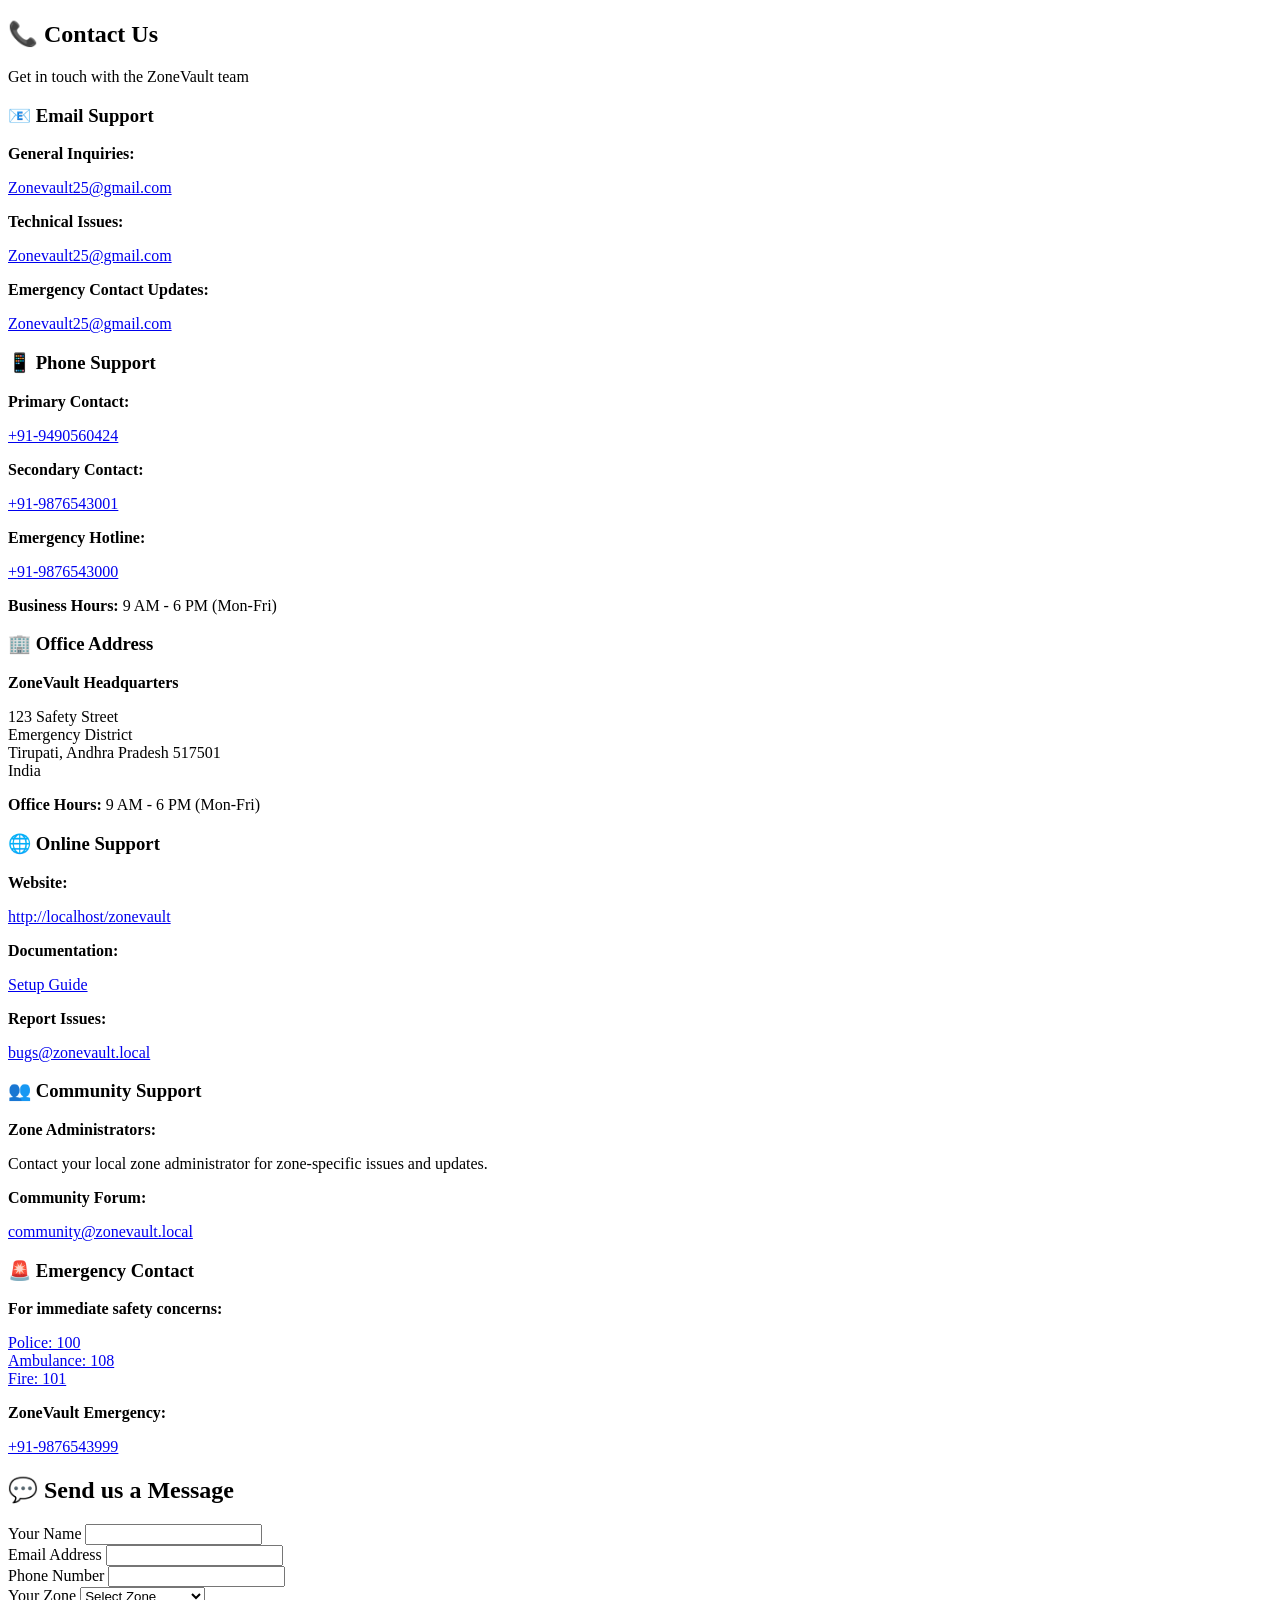
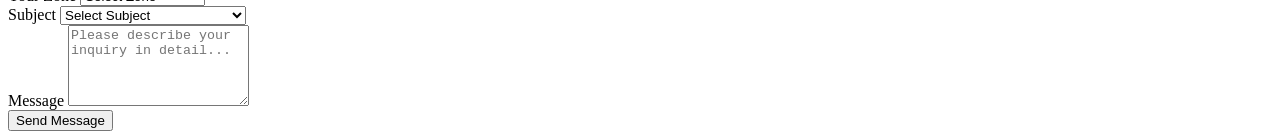
<file: Contact.html>
<!DOCTYPE html>
<html lang="en">
<head>
    <meta charset="UTF-8">
    <meta name="viewport" content="width=device-width, initial-scale=1.0">
    <title>Document</title>
</head>
<body>
    <section id="contact-page" class="page" aria-labelledby="contact-title">
        <div class="container">
            <header>
                <h1 id="contact-title" class="logo">📞 Contact Us</h1>
                <p class="subtitle">Get in touch with the ZoneVault team</p>
            </header>

            <div class="contact-grid">
                <div class="contact-card">
                    <h3>📧 Email Support</h3>
                    <p><strong>General Inquiries:</strong></p>
                    <a href="mailto:Zonevault25@gmail.com">Zonevault25@gmail.com</a>
                    <p><strong>Technical Issues:</strong></p>
                    <a href="mailto:Zonevault25@gmail.com">Zonevault25@gmail.com</a>
                    <p><strong>Emergency Contact Updates:</strong></p>
                    <a href="mailto:Zonevault25@gmail.com">Zonevault25@gmail.com</a>
                </div>

                <div class="contact-card">
                    <h3>📱 Phone Support</h3>
                    <p><strong>Primary Contact:</strong></p>
                    <a href="tel:+919490560424">+91-9490560424</a>
                    <p><strong>Secondary Contact:</strong></p>
                    <a href="tel:+91-9876543001">+91-9876543001</a>
                    <p><strong>Emergency Hotline:</strong></p>
                    <a href="tel:+91-9876543000">+91-9876543000</a>
                    <p><strong>Business Hours:</strong> 9 AM - 6 PM (Mon-Fri)</p>
                </div>

                <div class="contact-card">
                    <h3>🏢 Office Address</h3>
                    <p><strong>ZoneVault Headquarters</strong></p>
                    <p>123 Safety Street<br>
                    Emergency District<br>
                    Tirupati, Andhra Pradesh 517501<br>
                    India</p>
                    <p><strong>Office Hours:</strong> 9 AM - 6 PM (Mon-Fri)</p>
                </div>

                <div class="contact-card">
                    <h3>🌐 Online Support</h3>
                    <p><strong>Website:</strong></p>
                    <a href="http://localhost/zonevault" target="_blank">http://localhost/zonevault</a>
                    <p><strong>Documentation:</strong></p>
                    <a href="http://localhost/zonevault/SETUP_GUIDE.md" target="_blank">Setup Guide</a>
                    <p><strong>Report Issues:</strong></p>
                    <a href="mailto:bugs@zonevault.local">bugs@zonevault.local</a>
                </div>

                <div class="contact-card">
                    <h3>👥 Community Support</h3>
                    <p><strong>Zone Administrators:</strong></p>
                    <p>Contact your local zone administrator for zone-specific issues and updates.</p>
                    <p><strong>Community Forum:</strong></p>
                    <a href="mailto:community@zonevault.local">community@zonevault.local</a>
                </div>

                <div class="contact-card">
                    <h3>🚨 Emergency Contact</h3>
                    <p><strong>For immediate safety concerns:</strong></p>
                    <a href="tel:100">Police: 100</a><br>
                    <a href="tel:108">Ambulance: 108</a><br>
                    <a href="tel:101">Fire: 101</a>
                    <p><strong>ZoneVault Emergency:</strong></p>
                    <a href="tel:+91-9876543999">+91-9876543999</a>
                </div>
            </div>

            <div class="contact-form-section">
                <h2>💬 Send us a Message</h2>
                <form class="contact-form" onsubmit="handleContactForm(event)">
                    <div class="form-group">
                        <label for="contactName">Your Name</label>
                        <input type="text" id="contactName" required>
                    </div>
                    <div class="form-group">
                        <label for="contactEmail">Email Address</label>
                        <input type="email" id="contactEmail" required>
                    </div>
                    <div class="form-group">
                        <label for="contactPhone">Phone Number</label>
                        <input type="tel" id="contactPhone">
                    </div>
                    <div class="form-group">
                        <label for="contactZone">Your Zone</label>
                        <select id="contactZone" required>
                            <option value="">Select Zone</option>
                            <option value="chandragiri">Chandragiri Zone</option>
                            <option value="tirupati">Tirupati Zone</option>
                            <option value="srikalahasti">Srikalahasti Zone</option>
                            <option value="renigunta">Renigunta Zone</option>
                            <option value="puttur">Puttur Zone</option>
                        </select>
                    </div>
                    <div class="form-group">
                        <label for="contactSubject">Subject</label>
                        <select id="contactSubject" required>
                            <option value="">Select Subject</option>
                            <option value="general">General Inquiry</option>
                            <option value="technical">Technical Support</option>
                            <option value="emergency">Emergency Contact Update</option>
                            <option value="service">Service Information</option>
                            <option value="bug">Bug Report</option>
                            <option value="feature">Feature Request</option>
                        </select>
                    </div>
                    <div class="form-group">
                        <label for="contactMessage">Message</label>
                        <textarea id="contactMessage" rows="5" required placeholder="Please describe your inquiry in detail..."></textarea>
                    </div>
                    <button type="submit" class="auth-btn">Send Message</button>
                </form>
            </div>
        </div>
    </section>
</body>
</html>
</file>
